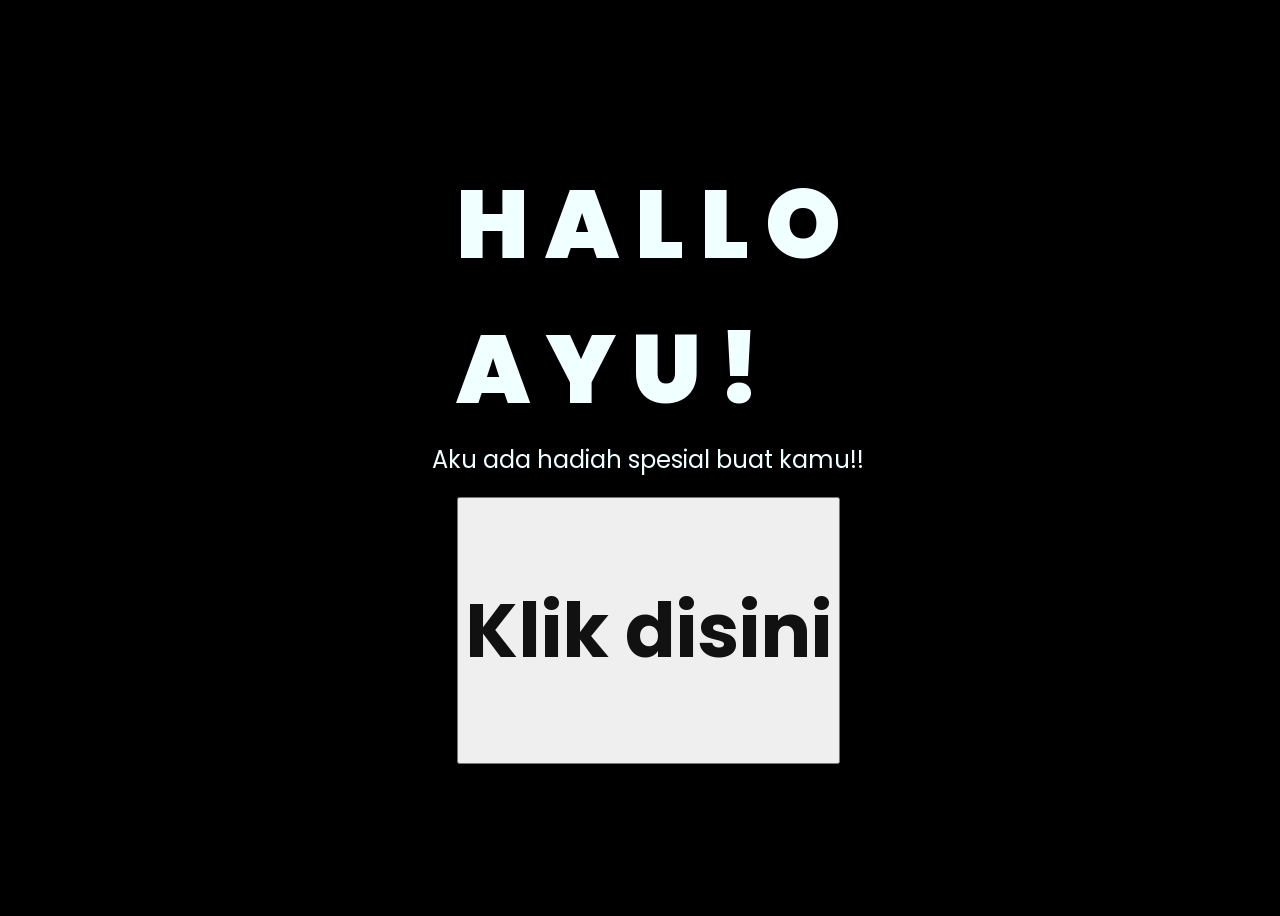
<file: index.html>
<!DOCTYPE html>
<html lang="en">
<head>
    <meta charset="UTF-8">
    <meta http-equiv="X-UA-Compatible" content="IE=edge">
    <meta name="viewport" content="width=device-width, initial-scale=1.0">
    <link rel="stylesheet" href="style.css">
    <link rel="icon" href="flowers.png" type="image/x-icon">
    <title>Flowers</title>
</head>
<body>
    <div class="greetings">
    <!-- silahkan menambah kata sesuai keinginan dengan <span>text...</span -->
        <span>H</span>
        <span>A</span>
        <span>L</span>
        <span>L</span>
        <span>O</span>
        <br>
        <span>A</span>
        <span>Y</span>
        <span>U</span>
        <span>!</span>
    </div>
    <div class="description">
        <span>Aku ada hadiah spesial buat kamu!!</span>
    </div>
    <div class="button">
        <button>
            <a href="flower.html" class="link__flower">
              <h3>Klik disini</h3>
              </a>
        </button>
        
    </div>
</body>
</html>
</file>
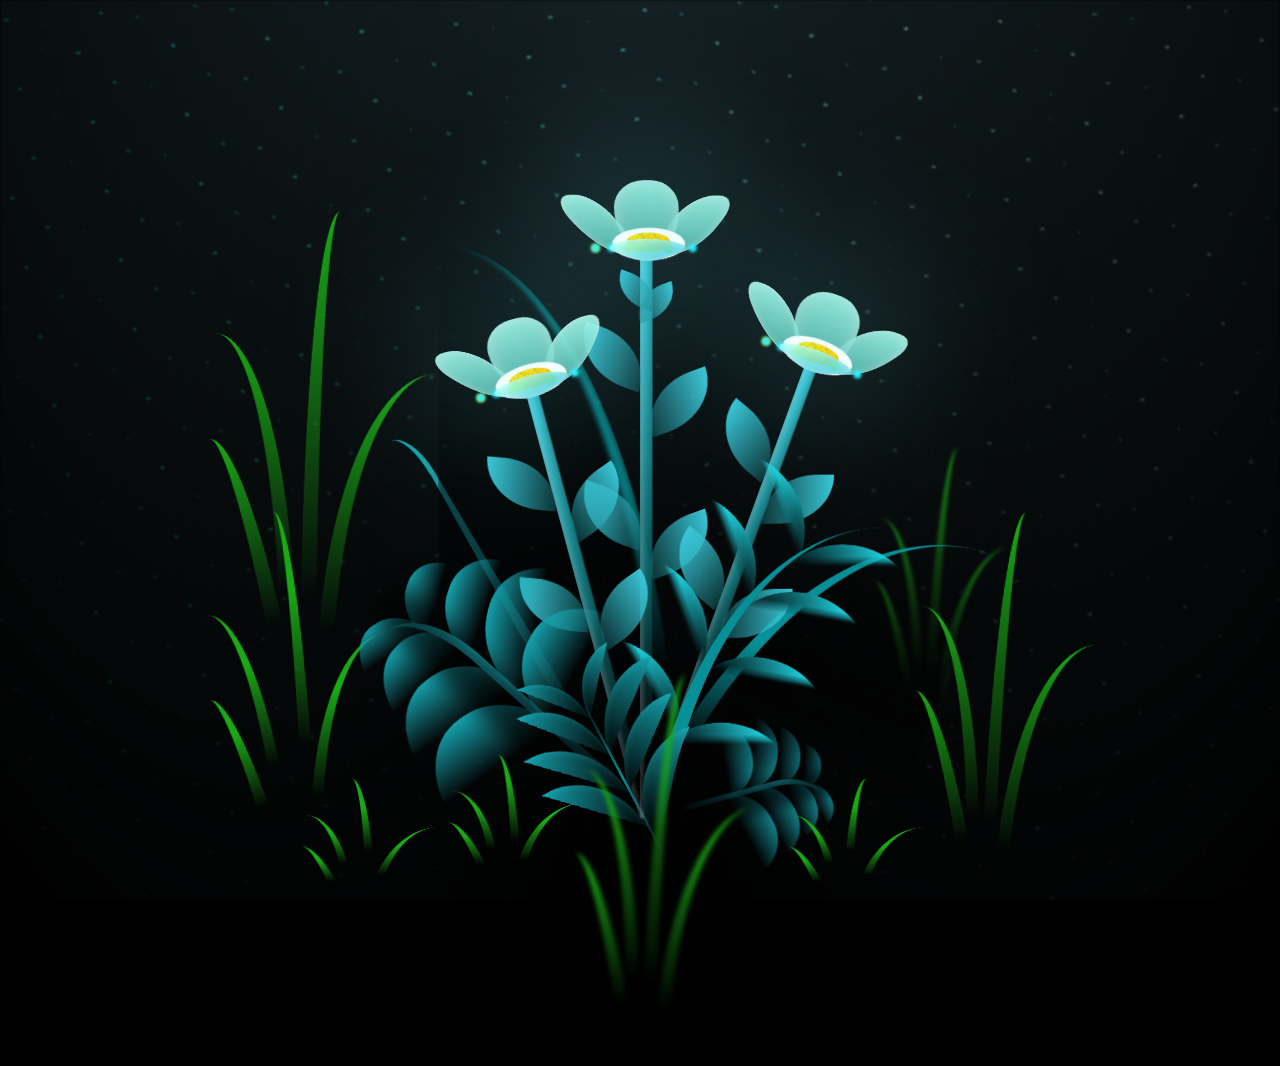
<file: flower.html>
<!DOCTYPE html>
<html lang="en">
<head>
    <meta charset="UTF-8">
    <meta http-equiv="X-UA-Compatible" content="IE=edge">
    <meta name="viewport" content="width=device-width, initial-scale=1.0">
    <link rel="stylesheet" href="main.css">
    <link rel="icon" href="flowers.png" type="image/x-icon">
    <title>flowers</title>
</head>
<body class="container">
  <!-- Pembuat code: https://codepen.io/mdusmanansari/pen/BamepLe -->
    <div class="night"></div>
    <div class="flowers">
      <div class="flower flower--1">
        <div class="flower__leafs flower__leafs--1">
          <div class="flower__leaf flower__leaf--1"></div>
          <div class="flower__leaf flower__leaf--2"></div>
          <div class="flower__leaf flower__leaf--3"></div>
          <div class="flower__leaf flower__leaf--4"></div>
          <div class="flower__white-circle"></div>
  
          <div class="flower__light flower__light--1"></div>
          <div class="flower__light flower__light--2"></div>
          <div class="flower__light flower__light--3"></div>
          <div class="flower__light flower__light--4"></div>
          <div class="flower__light flower__light--5"></div>
          <div class="flower__light flower__light--6"></div>
          <div class="flower__light flower__light--7"></div>
          <div class="flower__light flower__light--8"></div>
  
        </div>
        <div class="flower__line">
          <div class="flower__line__leaf flower__line__leaf--1"></div>
          <div class="flower__line__leaf flower__line__leaf--2"></div>
          <div class="flower__line__leaf flower__line__leaf--3"></div>
          <div class="flower__line__leaf flower__line__leaf--4"></div>
          <div class="flower__line__leaf flower__line__leaf--5"></div>
          <div class="flower__line__leaf flower__line__leaf--6"></div>
        </div>
      </div>
  
      <div class="flower flower--2">
        <div class="flower__leafs flower__leafs--2">
          <div class="flower__leaf flower__leaf--1"></div>
          <div class="flower__leaf flower__leaf--2"></div>
          <div class="flower__leaf flower__leaf--3"></div>
          <div class="flower__leaf flower__leaf--4"></div>
          <div class="flower__white-circle"></div>
  
          <div class="flower__light flower__light--1"></div>
          <div class="flower__light flower__light--2"></div>
          <div class="flower__light flower__light--3"></div>
          <div class="flower__light flower__light--4"></div>
          <div class="flower__light flower__light--5"></div>
          <div class="flower__light flower__light--6"></div>
          <div class="flower__light flower__light--7"></div>
          <div class="flower__light flower__light--8"></div>
  
        </div>
        <div class="flower__line">
          <div class="flower__line__leaf flower__line__leaf--1"></div>
          <div class="flower__line__leaf flower__line__leaf--2"></div>
          <div class="flower__line__leaf flower__line__leaf--3"></div>
          <div class="flower__line__leaf flower__line__leaf--4"></div>
        </div>
      </div>
  
      <div class="flower flower--3">
        <div class="flower__leafs flower__leafs--3">
          <div class="flower__leaf flower__leaf--1"></div>
          <div class="flower__leaf flower__leaf--2"></div>
          <div class="flower__leaf flower__leaf--3"></div>
          <div class="flower__leaf flower__leaf--4"></div>
          <div class="flower__white-circle"></div>
  
          <div class="flower__light flower__light--1"></div>
          <div class="flower__light flower__light--2"></div>
          <div class="flower__light flower__light--3"></div>
          <div class="flower__light flower__light--4"></div>
          <div class="flower__light flower__light--5"></div>
          <div class="flower__light flower__light--6"></div>
          <div class="flower__light flower__light--7"></div>
          <div class="flower__light flower__light--8"></div>
  
        </div>
        <div class="flower__line">
          <div class="flower__line__leaf flower__line__leaf--1"></div>
          <div class="flower__line__leaf flower__line__leaf--2"></div>
          <div class="flower__line__leaf flower__line__leaf--3"></div>
          <div class="flower__line__leaf flower__line__leaf--4"></div>
        </div>
      </div>
  
      <div class="grow-ans" style="--d:1.2s">
        <div class="flower__g-long">
          <div class="flower__g-long__top"></div>
          <div class="flower__g-long__bottom"></div>
        </div>
      </div>
  
      <div class="growing-grass">
        <div class="flower__grass flower__grass--1">
          <div class="flower__grass--top"></div>
          <div class="flower__grass--bottom"></div>
          <div class="flower__grass__leaf flower__grass__leaf--1"></div>
          <div class="flower__grass__leaf flower__grass__leaf--2"></div>
          <div class="flower__grass__leaf flower__grass__leaf--3"></div>
          <div class="flower__grass__leaf flower__grass__leaf--4"></div>
          <div class="flower__grass__leaf flower__grass__leaf--5"></div>
          <div class="flower__grass__leaf flower__grass__leaf--6"></div>
          <div class="flower__grass__leaf flower__grass__leaf--7"></div>
          <div class="flower__grass__leaf flower__grass__leaf--8"></div>
          <div class="flower__grass__overlay"></div>
        </div>
      </div>
  
      <div class="growing-grass">
        <div class="flower__grass flower__grass--2">
          <div class="flower__grass--top"></div>
          <div class="flower__grass--bottom"></div>
          <div class="flower__grass__leaf flower__grass__leaf--1"></div>
          <div class="flower__grass__leaf flower__grass__leaf--2"></div>
          <div class="flower__grass__leaf flower__grass__leaf--3"></div>
          <div class="flower__grass__leaf flower__grass__leaf--4"></div>
          <div class="flower__grass__leaf flower__grass__leaf--5"></div>
          <div class="flower__grass__leaf flower__grass__leaf--6"></div>
          <div class="flower__grass__leaf flower__grass__leaf--7"></div>
          <div class="flower__grass__leaf flower__grass__leaf--8"></div>
          <div class="flower__grass__overlay"></div>
        </div>
      </div>
  
      <div class="grow-ans" style="--d:2.4s">
        <div class="flower__g-right flower__g-right--1">
          <div class="leaf"></div>
        </div>
      </div>
  
      <div class="grow-ans" style="--d:2.8s">
        <div class="flower__g-right flower__g-right--2">
          <div class="leaf"></div>
        </div>
      </div>
  
      <div class="grow-ans" style="--d:2.8s">
        <div class="flower__g-front">
          <div class="flower__g-front__leaf-wrapper flower__g-front__leaf-wrapper--1">
            <div class="flower__g-front__leaf"></div>
          </div>
          <div class="flower__g-front__leaf-wrapper flower__g-front__leaf-wrapper--2">
            <div class="flower__g-front__leaf"></div>
          </div>
          <div class="flower__g-front__leaf-wrapper flower__g-front__leaf-wrapper--3">
            <div class="flower__g-front__leaf"></div>
          </div>
          <div class="flower__g-front__leaf-wrapper flower__g-front__leaf-wrapper--4">
            <div class="flower__g-front__leaf"></div>
          </div>
          <div class="flower__g-front__leaf-wrapper flower__g-front__leaf-wrapper--5">
            <div class="flower__g-front__leaf"></div>
          </div>
          <div class="flower__g-front__leaf-wrapper flower__g-front__leaf-wrapper--6">
            <div class="flower__g-front__leaf"></div>
          </div>
          <div class="flower__g-front__leaf-wrapper flower__g-front__leaf-wrapper--7">
            <div class="flower__g-front__leaf"></div>
          </div>
          <div class="flower__g-front__leaf-wrapper flower__g-front__leaf-wrapper--8">
            <div class="flower__g-front__leaf"></div>
          </div>
          <div class="flower__g-front__line"></div>
        </div>
      </div>
  
      <div class="grow-ans" style="--d:3.2s">
        <div class="flower__g-fr">
          <div class="leaf"></div>
          <div class="flower__g-fr__leaf flower__g-fr__leaf--1"></div>
          <div class="flower__g-fr__leaf flower__g-fr__leaf--2"></div>
          <div class="flower__g-fr__leaf flower__g-fr__leaf--3"></div>
          <div class="flower__g-fr__leaf flower__g-fr__leaf--4"></div>
          <div class="flower__g-fr__leaf flower__g-fr__leaf--5"></div>
          <div class="flower__g-fr__leaf flower__g-fr__leaf--6"></div>
          <div class="flower__g-fr__leaf flower__g-fr__leaf--7"></div>
          <div class="flower__g-fr__leaf flower__g-fr__leaf--8"></div>
        </div>
      </div>
  
      <div class="long-g long-g--0">
        <div class="grow-ans" style="--d:3s">
          <div class="leaf leaf--0"></div>
        </div>
        <div class="grow-ans" style="--d:2.2s">
          <div class="leaf leaf--1"></div>
        </div>
        <div class="grow-ans" style="--d:3.4s">
          <div class="leaf leaf--2"></div>
        </div>
        <div class="grow-ans" style="--d:3.6s">
          <div class="leaf leaf--3"></div>
        </div>
      </div>
  
      <div class="long-g long-g--1">
        <div class="grow-ans" style="--d:3.6s">
          <div class="leaf leaf--0"></div>
        </div>
        <div class="grow-ans" style="--d:3.8s">
          <div class="leaf leaf--1"></div>
        </div>
        <div class="grow-ans" style="--d:4s">
          <div class="leaf leaf--2"></div>
        </div>
        <div class="grow-ans" style="--d:4.2s">
          <div class="leaf leaf--3"></div>
        </div>
      </div>
  
      <div class="long-g long-g--2">
        <div class="grow-ans" style="--d:4s">
          <div class="leaf leaf--0"></div>
        </div>
        <div class="grow-ans" style="--d:4.2s">
          <div class="leaf leaf--1"></div>
        </div>
        <div class="grow-ans" style="--d:4.4s">
          <div class="leaf leaf--2"></div>
        </div>
        <div class="grow-ans" style="--d:4.6s">
          <div class="leaf leaf--3"></div>
        </div>
      </div>
  
      <div class="long-g long-g--3">
        <div class="grow-ans" style="--d:4s">
          <div class="leaf leaf--0"></div>
        </div>
        <div class="grow-ans" style="--d:4.2s">
          <div class="leaf leaf--1"></div>
        </div>
        <div class="grow-ans" style="--d:3s">
          <div class="leaf leaf--2"></div>
        </div>
        <div class="grow-ans" style="--d:3.6s">
          <div class="leaf leaf--3"></div>
        </div>
      </div>
  
      <div class="long-g long-g--4">
        <div class="grow-ans" style="--d:4s">
          <div class="leaf leaf--0"></div>
        </div>
        <div class="grow-ans" style="--d:4.2s">
          <div class="leaf leaf--1"></div>
        </div>
        <div class="grow-ans" style="--d:3s">
          <div class="leaf leaf--2"></div>
        </div>
        <div class="grow-ans" style="--d:3.6s">
          <div class="leaf leaf--3"></div>
        </div>
      </div>
  
      <div class="long-g long-g--5">
        <div class="grow-ans" style="--d:4s">
          <div class="leaf leaf--0"></div>
        </div>
        <div class="grow-ans" style="--d:4.2s">
          <div class="leaf leaf--1"></div>
        </div>
        <div class="grow-ans" style="--d:3s">
          <div class="leaf leaf--2"></div>
        </div>
        <div class="grow-ans" style="--d:3.6s">
          <div class="leaf leaf--3"></div>
        </div>
      </div>
  
      <div class="long-g long-g--6">
        <div class="grow-ans" style="--d:4.2s">
          <div class="leaf leaf--0"></div>
        </div>
        <div class="grow-ans" style="--d:4.4s">
          <div class="leaf leaf--1"></div>
        </div>
        <div class="grow-ans" style="--d:4.6s">
          <div class="leaf leaf--2"></div>
        </div>
        <div class="grow-ans" style="--d:4.8s">
          <div class="leaf leaf--3"></div>
        </div>
      </div>
  
      <div class="long-g long-g--7">
        <div class="grow-ans" style="--d:3s">
          <div class="leaf leaf--0"></div>
        </div>
        <div class="grow-ans" style="--d:3.2s">
          <div class="leaf leaf--1"></div>
        </div>
        <div class="grow-ans" style="--d:3.5s">
          <div class="leaf leaf--2"></div>
        </div>
        <div class="grow-ans" style="--d:3.6s">
          <div class="leaf leaf--3"></div>
        </div>
      </div>
    </div>
    <script src="main.js"></script>
  </body>
</html>
</file>
<file: style.css>
@import url('https://fonts.googleapis.com/css2?family=Poppins:ital,wght@0,500;1,900&display=swap');
*{
    font-family: 'Poppins',cursive;
}
body{
    color: azure;
    width: 100%;
    height: 100vh;
    display: flex;
    flex-direction: column;
    align-items: center;
    justify-content: center;
    background-color: black;
}
.greetings{
    font-size: 6rem;
    font-weight: 900;
}
.greetings > span{
    animation: glow 2.5s ease-in-out infinite;
}
@keyframes glow{
    0%, 100%{
        color: #fff;
        text-shadow: 0 0 12px #39c6d6, 0 0 50px #39c6d6, 0 0 100px #39c6d6;
    }
    10%, 90%{
        color: #111;
        text-shadow: none;
    }
}
.greetings > span:nth-child(2){
    animation-delay: .2s ;
}
.greetings > span:nth-child(3){
    animation-delay: .4s ;
}
.greetings > span:nth-child(4){
    animation-delay: .6s;
}
.greetings > span:nth-child(5){
    animation-delay: .8s;
}

.greetings > span:nth-child(6){
    animation-delay: .6s;
}

.greetings > span:nth-child(7){
    animation-delay: .8s;
}

.greetings > span:nth-child(8){
    animation-delay: 1s;
}
.greetings > span:nth-child(9){
    animation-delay: 1.2s;
}




.description{
    font-size: 1.5rem;
    margin-bottom: 20px;
}

.button{
  color: red;
}

.button a{
    text-decoration: none;
    font-size: 4rem;
    color: #111;
}




.button__icon{
  position: absolute;
}

@media screen and (max-width:574px){
    .greetings{
        display: block;
        font-size: 3rem;
        font-weight: 500;
        text-align: center;
    }
    .description{
        font-size: 1rem;
    }
    
    .button a{
        font-size: .5rem;
    }
}
</file>
<file: main.css>
*,
*::after,
*::before {
  padding: 0;
  margin: 0;
  box-sizing: border-box;
}

:root {
  --dark-color: #000;
}

body {
  display: flex;
  align-items: flex-end;
  justify-content: center;
  min-height: 100vh;
  background-color: var(--dark-color);
  overflow: hidden;
  perspective: 1000px;
}

.night {
  position: fixed;
  left: 50%;
  top: 0;
  transform: translateX(-50%);
  width: 100%;
  height: 100%;
  filter: blur(0.1vmin);
  background-image: radial-gradient(ellipse at top, transparent 0%, var(--dark-color)), radial-gradient(ellipse at bottom, var(--dark-color), rgba(145, 233, 255, 0.2)), repeating-linear-gradient(220deg, rgb(0, 0, 0) 0px, rgb(0, 0, 0) 19px, transparent 19px, transparent 22px), repeating-linear-gradient(189deg, rgb(0, 0, 0) 0px, rgb(0, 0, 0) 19px, transparent 19px, transparent 22px), repeating-linear-gradient(148deg, rgb(0, 0, 0) 0px, rgb(0, 0, 0) 19px, transparent 19px, transparent 22px), linear-gradient(90deg, rgb(0, 255, 250), rgb(240, 240, 240));
}

.flowers {
  position: relative;
  transform: scale(0.9);
}

.flower {
  position: absolute;
  bottom: 10vmin;
  transform-origin: bottom center;
  z-index: 10;
  --fl-speed: 0.8s;
}
.flower--1 {
  -webkit-animation: moving-flower-1 4s linear infinite;
          animation: moving-flower-1 4s linear infinite;
}
.flower--1 .flower__line {
  height: 70vmin;
  -webkit-animation-delay: 0.3s;
          animation-delay: 0.3s;
}
.flower--1 .flower__line__leaf--1 {
  -webkit-animation: blooming-leaf-right var(--fl-speed) 1.6s backwards;
          animation: blooming-leaf-right var(--fl-speed) 1.6s backwards;
}
.flower--1 .flower__line__leaf--2 {
  -webkit-animation: blooming-leaf-right var(--fl-speed) 1.4s backwards;
          animation: blooming-leaf-right var(--fl-speed) 1.4s backwards;
}
.flower--1 .flower__line__leaf--3 {
  -webkit-animation: blooming-leaf-left var(--fl-speed) 1.2s backwards;
          animation: blooming-leaf-left var(--fl-speed) 1.2s backwards;
}
.flower--1 .flower__line__leaf--4 {
  -webkit-animation: blooming-leaf-left var(--fl-speed) 1s backwards;
          animation: blooming-leaf-left var(--fl-speed) 1s backwards;
}
.flower--1 .flower__line__leaf--5 {
  -webkit-animation: blooming-leaf-right var(--fl-speed) 1.8s backwards;
          animation: blooming-leaf-right var(--fl-speed) 1.8s backwards;
}
.flower--1 .flower__line__leaf--6 {
  -webkit-animation: blooming-leaf-left var(--fl-speed) 2s backwards;
          animation: blooming-leaf-left var(--fl-speed) 2s backwards;
}
.flower--2 {
  left: 50%;
  transform: rotate(20deg);
  -webkit-animation: moving-flower-2 4s linear infinite;
          animation: moving-flower-2 4s linear infinite;
}
.flower--2 .flower__line {
  height: 60vmin;
  -webkit-animation-delay: 0.6s;
          animation-delay: 0.6s;
}
.flower--2 .flower__line__leaf--1 {
  -webkit-animation: blooming-leaf-right var(--fl-speed) 1.9s backwards;
          animation: blooming-leaf-right var(--fl-speed) 1.9s backwards;
}
.flower--2 .flower__line__leaf--2 {
  -webkit-animation: blooming-leaf-right var(--fl-speed) 1.7s backwards;
          animation: blooming-leaf-right var(--fl-speed) 1.7s backwards;
}
.flower--2 .flower__line__leaf--3 {
  -webkit-animation: blooming-leaf-left var(--fl-speed) 1.5s backwards;
          animation: blooming-leaf-left var(--fl-speed) 1.5s backwards;
}
.flower--2 .flower__line__leaf--4 {
  -webkit-animation: blooming-leaf-left var(--fl-speed) 1.3s backwards;
          animation: blooming-leaf-left var(--fl-speed) 1.3s backwards;
}
.flower--3 {
  left: 50%;
  transform: rotate(-15deg);
  -webkit-animation: moving-flower-3 4s linear infinite;
          animation: moving-flower-3 4s linear infinite;
}
.flower--3 .flower__line {
  -webkit-animation-delay: 0.9s;
          animation-delay: 0.9s;
}
.flower--3 .flower__line__leaf--1 {
  -webkit-animation: blooming-leaf-right var(--fl-speed) 2.5s backwards;
          animation: blooming-leaf-right var(--fl-speed) 2.5s backwards;
}
.flower--3 .flower__line__leaf--2 {
  -webkit-animation: blooming-leaf-right var(--fl-speed) 2.3s backwards;
          animation: blooming-leaf-right var(--fl-speed) 2.3s backwards;
}
.flower--3 .flower__line__leaf--3 {
  -webkit-animation: blooming-leaf-left var(--fl-speed) 2.1s backwards;
          animation: blooming-leaf-left var(--fl-speed) 2.1s backwards;
}
.flower--3 .flower__line__leaf--4 {
  -webkit-animation: blooming-leaf-left var(--fl-speed) 1.9s backwards;
          animation: blooming-leaf-left var(--fl-speed) 1.9s backwards;
}
.flower__leafs {
  position: relative;
  -webkit-animation: blooming-flower 2s backwards;
          animation: blooming-flower 2s backwards;
}
.flower__leafs--1 {
  -webkit-animation-delay: 1.1s;
          animation-delay: 1.1s;
}
.flower__leafs--2 {
  -webkit-animation-delay: 1.4s;
          animation-delay: 1.4s;
}
.flower__leafs--3 {
  -webkit-animation-delay: 1.7s;
          animation-delay: 1.7s;
}
.flower__leafs::after {
  content: "";
  position: absolute;
  left: 0;
  top: 0;
  transform: translate(-50%, -100%);
  width: 8vmin;
  height: 8vmin;
  background-color: #6bf0ff;
  filter: blur(10vmin);
}
.flower__leaf {
  position: absolute;
  bottom: 0;
  left: 50%;
  width: 8vmin;
  height: 11vmin;
  border-radius: 51% 49% 47% 53%/44% 45% 55% 69%;
  background-color: #a7ffee;
  background-image: linear-gradient(to top, #54b8aa, #a7ffee);
  transform-origin: bottom center;
  opacity: 0.9;
  box-shadow: inset 0 0 2vmin rgba(255, 255, 255, 0.5);
}
.flower__leaf--1 {
  transform: translate(-10%, 1%) rotateY(40deg) rotateX(-50deg);
}
.flower__leaf--2 {
  transform: translate(-50%, -4%) rotateX(40deg);
}
.flower__leaf--3 {
  transform: translate(-90%, 0%) rotateY(45deg) rotateX(50deg);
}
.flower__leaf--4 {
  width: 8vmin;
  height: 8vmin;
  transform-origin: bottom left;
  border-radius: 4vmin 10vmin 4vmin 4vmin;
  transform: translate(0%, 18%) rotateX(70deg) rotate(-43deg);
  background-image: linear-gradient(to top, #39c6d6, #a7ffee);
  z-index: 1;
  opacity: 0.8;
}
.flower__white-circle {
  position: absolute;
  left: -3.5vmin;
  top: -3vmin;
  width: 9vmin;
  height: 4vmin;
  border-radius: 50%;
  background-color: #fff;
}
.flower__white-circle::after {
  content: "";
  position: absolute;
  left: 50%;
  top: 45%;
  transform: translate(-50%, -50%);
  width: 60%;
  height: 60%;
  border-radius: inherit;
  background-image: repeating-linear-gradient(135deg, rgba(0, 0, 0, 0.03) 0px, rgba(0, 0, 0, 0.03) 1px, transparent 1px, transparent 12px), repeating-linear-gradient(45deg, rgba(0, 0, 0, 0.03) 0px, rgba(0, 0, 0, 0.03) 1px, transparent 1px, transparent 12px), repeating-linear-gradient(67.5deg, rgba(0, 0, 0, 0.03) 0px, rgba(0, 0, 0, 0.03) 1px, transparent 1px, transparent 12px), repeating-linear-gradient(135deg, rgba(0, 0, 0, 0.03) 0px, rgba(0, 0, 0, 0.03) 1px, transparent 1px, transparent 12px), repeating-linear-gradient(45deg, rgba(0, 0, 0, 0.03) 0px, rgba(0, 0, 0, 0.03) 1px, transparent 1px, transparent 12px), repeating-linear-gradient(112.5deg, rgba(0, 0, 0, 0.03) 0px, rgba(0, 0, 0, 0.03) 1px, transparent 1px, transparent 12px), repeating-linear-gradient(112.5deg, rgba(0, 0, 0, 0.03) 0px, rgba(0, 0, 0, 0.03) 1px, transparent 1px, transparent 12px), repeating-linear-gradient(45deg, rgba(0, 0, 0, 0.03) 0px, rgba(0, 0, 0, 0.03) 1px, transparent 1px, transparent 12px), repeating-linear-gradient(22.5deg, rgba(0, 0, 0, 0.03) 0px, rgba(0, 0, 0, 0.03) 1px, transparent 1px, transparent 12px), repeating-linear-gradient(45deg, rgba(0, 0, 0, 0.03) 0px, rgba(0, 0, 0, 0.03) 1px, transparent 1px, transparent 12px), repeating-linear-gradient(22.5deg, rgba(0, 0, 0, 0.03) 0px, rgba(0, 0, 0, 0.03) 1px, transparent 1px, transparent 12px), repeating-linear-gradient(135deg, rgba(0, 0, 0, 0.03) 0px, rgba(0, 0, 0, 0.03) 1px, transparent 1px, transparent 12px), repeating-linear-gradient(157.5deg, rgba(0, 0, 0, 0.03) 0px, rgba(0, 0, 0, 0.03) 1px, transparent 1px, transparent 12px), repeating-linear-gradient(67.5deg, rgba(0, 0, 0, 0.03) 0px, rgba(0, 0, 0, 0.03) 1px, transparent 1px, transparent 12px), repeating-linear-gradient(67.5deg, rgba(0, 0, 0, 0.03) 0px, rgba(0, 0, 0, 0.03) 1px, transparent 1px, transparent 12px), linear-gradient(90deg, rgb(255, 235, 18), rgb(255, 206, 0));
}
.flower__line {
  height: 55vmin;
  width: 1.5vmin;
  background-image: linear-gradient(to left, rgba(0, 0, 0, 0.2), transparent, rgba(255, 255, 255, 0.2)), linear-gradient(to top, transparent 10%, #14757a, #39c6d6);
  box-shadow: inset 0 0 2px rgba(0, 0, 0, 0.5);
  -webkit-animation: grow-flower-tree 4s backwards;
          animation: grow-flower-tree 4s backwards;
}
.flower__line__leaf {
  --w: 7vmin;
  --h: calc(var(--w) + 2vmin);
  position: absolute;
  top: 20%;
  left: 90%;
  width: var(--w);
  height: var(--h);
  border-top-right-radius: var(--h);
  border-bottom-left-radius: var(--h);
  background-image: linear-gradient(to top, rgba(20, 117, 122, 0.4), #39c6d6);
}
.flower__line__leaf--1 {
  transform: rotate(70deg) rotateY(30deg);
}
.flower__line__leaf--2 {
  top: 45%;
  transform: rotate(70deg) rotateY(30deg);
}
.flower__line__leaf--3, .flower__line__leaf--4, .flower__line__leaf--6 {
  border-top-right-radius: 0;
  border-bottom-left-radius: 0;
  border-top-left-radius: var(--h);
  border-bottom-right-radius: var(--h);
  left: -460%;
  top: 12%;
  transform: rotate(-70deg) rotateY(30deg);
}
.flower__line__leaf--4 {
  top: 40%;
}
.flower__line__leaf--5 {
  top: 0;
  transform-origin: left;
  transform: rotate(70deg) rotateY(30deg) scale(0.6);
}
.flower__line__leaf--6 {
  top: -2%;
  left: -450%;
  transform-origin: right;
  transform: rotate(-70deg) rotateY(30deg) scale(0.6);
}
.flower__light {
  position: absolute;
  bottom: 0vmin;
  width: 1vmin;
  height: 1vmin;
  background-color: rgb(255, 251, 0);
  border-radius: 50%;
  filter: blur(0.2vmin);
  -webkit-animation: light-ans 4s linear infinite backwards;
          animation: light-ans 4s linear infinite backwards;
}
.flower__light:nth-child(odd) {
  background-color: #23f0ff;
}
.flower__light--1 {
  left: -2vmin;
  -webkit-animation-delay: 1s;
          animation-delay: 1s;
}
.flower__light--2 {
  left: 3vmin;
  -webkit-animation-delay: 0.5s;
          animation-delay: 0.5s;
}
.flower__light--3 {
  left: -6vmin;
  -webkit-animation-delay: 0.3s;
          animation-delay: 0.3s;
}
.flower__light--4 {
  left: 6vmin;
  -webkit-animation-delay: 0.9s;
          animation-delay: 0.9s;
}
.flower__light--5 {
  left: -1vmin;
  -webkit-animation-delay: 1.5s;
          animation-delay: 1.5s;
}
.flower__light--6 {
  left: -4vmin;
  -webkit-animation-delay: 3s;
          animation-delay: 3s;
}
.flower__light--7 {
  left: 3vmin;
  -webkit-animation-delay: 2s;
          animation-delay: 2s;
}
.flower__light--8 {
  left: -6vmin;
  -webkit-animation-delay: 3.5s;
          animation-delay: 3.5s;
}
.flower__grass {
  --c: #159faa;
  --line-w: 1.5vmin;
  position: absolute;
  bottom: 12vmin;
  left: -7vmin;
  display: flex;
  flex-direction: column;
  align-items: flex-end;
  z-index: 20;
  transform-origin: bottom center;
  transform: rotate(-48deg) rotateY(40deg);
}
.flower__grass--1 {
  -webkit-animation: moving-grass 2s linear infinite;
          animation: moving-grass 2s linear infinite;
}
.flower__grass--2 {
  left: 2vmin;
  bottom: 10vmin;
  transform: scale(0.5) rotate(75deg) rotateX(10deg) rotateY(-200deg);
  opacity: 0.8;
  z-index: 0;
  -webkit-animation: moving-grass--2 1.5s linear infinite;
          animation: moving-grass--2 1.5s linear infinite;
}
.flower__grass--top {
  width: 7vmin;
  height: 10vmin;
  border-top-right-radius: 100%;
  border-right: var(--line-w) solid var(--c);
  transform-origin: bottom center;
  transform: rotate(-2deg);
}
.flower__grass--bottom {
  margin-top: -2px;
  width: var(--line-w);
  height: 25vmin;
  background-image: linear-gradient(to top, transparent, var(--c));
}
.flower__grass__leaf {
  --size: 10vmin;
  position: absolute;
  width: calc(var(--size) * 2.1);
  height: var(--size);
  border-top-left-radius: var(--size);
  border-top-right-radius: var(--size);
  background-image: linear-gradient(to top, transparent, transparent 30%, var(--c));
  z-index: 100;
}
.flower__grass__leaf--1 {
  top: -6%;
  left: 30%;
  --size: 6vmin;
  transform: rotate(-20deg);
  -webkit-animation: growing-grass-ans--1 2s 2.6s backwards;
          animation: growing-grass-ans--1 2s 2.6s backwards;
}
@-webkit-keyframes growing-grass-ans--1 {
  0% {
    transform-origin: bottom left;
    transform: rotate(-20deg) scale(0);
  }
}
@keyframes growing-grass-ans--1 {
  0% {
    transform-origin: bottom left;
    transform: rotate(-20deg) scale(0);
  }
}
.flower__grass__leaf--2 {
  top: -5%;
  left: -110%;
  --size: 6vmin;
  transform: rotate(10deg);
  -webkit-animation: growing-grass-ans--2 2s 2.4s linear backwards;
          animation: growing-grass-ans--2 2s 2.4s linear backwards;
}
@-webkit-keyframes growing-grass-ans--2 {
  0% {
    transform-origin: bottom right;
    transform: rotate(10deg) scale(0);
  }
}
@keyframes growing-grass-ans--2 {
  0% {
    transform-origin: bottom right;
    transform: rotate(10deg) scale(0);
  }
}
.flower__grass__leaf--3 {
  top: 5%;
  left: 60%;
  --size: 8vmin;
  transform: rotate(-18deg) rotateX(-20deg);
  -webkit-animation: growing-grass-ans--3 2s 2.2s linear backwards;
          animation: growing-grass-ans--3 2s 2.2s linear backwards;
}
@-webkit-keyframes growing-grass-ans--3 {
  0% {
    transform-origin: bottom left;
    transform: rotate(-18deg) rotateX(-20deg) scale(0);
  }
}
@keyframes growing-grass-ans--3 {
  0% {
    transform-origin: bottom left;
    transform: rotate(-18deg) rotateX(-20deg) scale(0);
  }
}
.flower__grass__leaf--4 {
  top: 6%;
  left: -135%;
  --size: 8vmin;
  transform: rotate(2deg);
  -webkit-animation: growing-grass-ans--4 2s 2s linear backwards;
          animation: growing-grass-ans--4 2s 2s linear backwards;
}
@-webkit-keyframes growing-grass-ans--4 {
  0% {
    transform-origin: bottom right;
    transform: rotate(2deg) scale(0);
  }
}
@keyframes growing-grass-ans--4 {
  0% {
    transform-origin: bottom right;
    transform: rotate(2deg) scale(0);
  }
}
.flower__grass__leaf--5 {
  top: 20%;
  left: 60%;
  --size: 10vmin;
  transform: rotate(-24deg) rotateX(-20deg);
  -webkit-animation: growing-grass-ans--5 2s 1.8s linear backwards;
          animation: growing-grass-ans--5 2s 1.8s linear backwards;
}
@-webkit-keyframes growing-grass-ans--5 {
  0% {
    transform-origin: bottom left;
    transform: rotate(-24deg) rotateX(-20deg) scale(0);
  }
}
@keyframes growing-grass-ans--5 {
  0% {
    transform-origin: bottom left;
    transform: rotate(-24deg) rotateX(-20deg) scale(0);
  }
}
.flower__grass__leaf--6 {
  top: 22%;
  left: -180%;
  --size: 10vmin;
  transform: rotate(10deg);
  -webkit-animation: growing-grass-ans--6 2s 1.6s linear backwards;
          animation: growing-grass-ans--6 2s 1.6s linear backwards;
}
@-webkit-keyframes growing-grass-ans--6 {
  0% {
    transform-origin: bottom right;
    transform: rotate(10deg) scale(0);
  }
}
@keyframes growing-grass-ans--6 {
  0% {
    transform-origin: bottom right;
    transform: rotate(10deg) scale(0);
  }
}
.flower__grass__leaf--7 {
  top: 39%;
  left: 70%;
  --size: 10vmin;
  transform: rotate(-10deg);
  -webkit-animation: growing-grass-ans--7 2s 1.4s linear backwards;
          animation: growing-grass-ans--7 2s 1.4s linear backwards;
}
@-webkit-keyframes growing-grass-ans--7 {
  0% {
    transform-origin: bottom left;
    transform: rotate(-10deg) scale(0);
  }
}
@keyframes growing-grass-ans--7 {
  0% {
    transform-origin: bottom left;
    transform: rotate(-10deg) scale(0);
  }
}
.flower__grass__leaf--8 {
  top: 40%;
  left: -215%;
  --size: 11vmin;
  transform: rotate(10deg);
  -webkit-animation: growing-grass-ans--8 2s 1.2s linear backwards;
          animation: growing-grass-ans--8 2s 1.2s linear backwards;
}
@-webkit-keyframes growing-grass-ans--8 {
  0% {
    transform-origin: bottom right;
    transform: rotate(10deg) scale(0);
  }
}
@keyframes growing-grass-ans--8 {
  0% {
    transform-origin: bottom right;
    transform: rotate(10deg) scale(0);
  }
}
.flower__grass__overlay {
  position: absolute;
  top: -10%;
  right: 0%;
  width: 100%;
  height: 100%;
  background-color: rgba(0, 0, 0, 0.6);
  filter: blur(1.5vmin);
  z-index: 100;
}
.flower__g-long {
  --w: 2vmin;
  --h: 6vmin;
  --c: #159faa;
  position: absolute;
  bottom: 10vmin;
  left: -3vmin;
  transform-origin: bottom center;
  transform: rotate(-30deg) rotateY(-20deg);
  display: flex;
  flex-direction: column;
  align-items: flex-end;
  -webkit-animation: flower-g-long-ans 3s linear infinite;
          animation: flower-g-long-ans 3s linear infinite;
}
@-webkit-keyframes flower-g-long-ans {
  0%, 100% {
    transform: rotate(-30deg) rotateY(-20deg);
  }
  50% {
    transform: rotate(-32deg) rotateY(-20deg);
  }
}
@keyframes flower-g-long-ans {
  0%, 100% {
    transform: rotate(-30deg) rotateY(-20deg);
  }
  50% {
    transform: rotate(-32deg) rotateY(-20deg);
  }
}
.flower__g-long__top {
  top: calc(var(--h) * -1);
  width: calc(var(--w) + 1vmin);
  height: var(--h);
  border-top-right-radius: 100%;
  border-right: 0.7vmin solid var(--c);
  transform: translate(-0.7vmin, 1vmin);
}
.flower__g-long__bottom {
  width: var(--w);
  height: 50vmin;
  transform-origin: bottom center;
  background-image: linear-gradient(to top, transparent 30%, var(--c));
  box-shadow: inset 0 0 2px rgba(0, 0, 0, 0.5);
  -webkit-clip-path: polygon(35% 0, 65% 1%, 100% 100%, 0% 100%);
          clip-path: polygon(35% 0, 65% 1%, 100% 100%, 0% 100%);
}
.flower__g-right {
  position: absolute;
  bottom: 6vmin;
  left: -2vmin;
  transform-origin: bottom left;
  transform: rotate(20deg);
}
.flower__g-right .leaf {
  width: 30vmin;
  height: 50vmin;
  border-top-left-radius: 100%;
  border-left: 2vmin solid #079097;
  background-image: linear-gradient(to bottom, transparent, var(--dark-color) 60%);
  -webkit-mask-image: linear-gradient(to top, transparent 30%, #079097 60%);
}
.flower__g-right--1 {
  -webkit-animation: flower-g-right-ans 2.5s linear infinite;
          animation: flower-g-right-ans 2.5s linear infinite;
}
.flower__g-right--2 {
  left: 5vmin;
  transform: rotateY(-180deg);
  -webkit-animation: flower-g-right-ans--2 3s linear infinite;
          animation: flower-g-right-ans--2 3s linear infinite;
}
.flower__g-right--2 .leaf {
  height: 75vmin;
  filter: blur(0.3vmin);
  opacity: 0.8;
}
@-webkit-keyframes flower-g-right-ans {
  0%, 100% {
    transform: rotate(20deg);
  }
  50% {
    transform: rotate(24deg) rotateX(-20deg);
  }
}
@keyframes flower-g-right-ans {
  0%, 100% {
    transform: rotate(20deg);
  }
  50% {
    transform: rotate(24deg) rotateX(-20deg);
  }
}
@-webkit-keyframes flower-g-right-ans--2 {
  0%, 100% {
    transform: rotateY(-180deg) rotate(0deg) rotateX(-20deg);
  }
  50% {
    transform: rotateY(-180deg) rotate(6deg) rotateX(-20deg);
  }
}
@keyframes flower-g-right-ans--2 {
  0%, 100% {
    transform: rotateY(-180deg) rotate(0deg) rotateX(-20deg);
  }
  50% {
    transform: rotateY(-180deg) rotate(6deg) rotateX(-20deg);
  }
}
.flower__g-front {
  position: absolute;
  bottom: 6vmin;
  left: 2.5vmin;
  z-index: 100;
  transform-origin: bottom center;
  transform: rotate(-28deg) rotateY(30deg) scale(1.04);
  -webkit-animation: flower__g-front-ans 2s linear infinite;
          animation: flower__g-front-ans 2s linear infinite;
}
@-webkit-keyframes flower__g-front-ans {
  0%, 100% {
    transform: rotate(-28deg) rotateY(30deg) scale(1.04);
  }
  50% {
    transform: rotate(-35deg) rotateY(40deg) scale(1.04);
  }
}
@keyframes flower__g-front-ans {
  0%, 100% {
    transform: rotate(-28deg) rotateY(30deg) scale(1.04);
  }
  50% {
    transform: rotate(-35deg) rotateY(40deg) scale(1.04);
  }
}
.flower__g-front__line {
  width: 0.3vmin;
  height: 20vmin;
  background-image: linear-gradient(to top, transparent, #079097, transparent 100%);
  position: relative;
}
.flower__g-front__leaf-wrapper {
  position: absolute;
  top: 0;
  left: 0;
  transform-origin: bottom left;
  transform: rotate(10deg);
}
.flower__g-front__leaf-wrapper:nth-child(even) {
  left: 0vmin;
  transform: rotateY(-180deg) rotate(5deg);
  -webkit-animation: flower__g-front__leaf-left-ans 1s ease-in backwards;
          animation: flower__g-front__leaf-left-ans 1s ease-in backwards;
}
.flower__g-front__leaf-wrapper:nth-child(odd) {
  -webkit-animation: flower__g-front__leaf-ans 1s ease-in backwards;
          animation: flower__g-front__leaf-ans 1s ease-in backwards;
}
.flower__g-front__leaf-wrapper--1 {
  top: -8vmin;
  transform: scale(0.7);
  -webkit-animation: flower__g-front__leaf-ans 1s 5.5s ease-in backwards !important;
          animation: flower__g-front__leaf-ans 1s 5.5s ease-in backwards !important;
}
.flower__g-front__leaf-wrapper--2 {
  top: -8vmin;
  transform: rotateY(-180deg) scale(0.7) !important;
  -webkit-animation: flower__g-front__leaf-left-ans-2 1s 4.6s ease-in backwards !important;
          animation: flower__g-front__leaf-left-ans-2 1s 4.6s ease-in backwards !important;
}
.flower__g-front__leaf-wrapper--3 {
  top: -3vmin;
  -webkit-animation: flower__g-front__leaf-ans 1s 4.6s ease-in backwards;
          animation: flower__g-front__leaf-ans 1s 4.6s ease-in backwards;
}
.flower__g-front__leaf-wrapper--4 {
  top: -3vmin;
  transform: rotateY(-180deg) scale(0.9) !important;
  -webkit-animation: flower__g-front__leaf-left-ans-2 1s 4.6s ease-in backwards !important;
          animation: flower__g-front__leaf-left-ans-2 1s 4.6s ease-in backwards !important;
}
@-webkit-keyframes flower__g-front__leaf-left-ans-2 {
  0% {
    transform: rotateY(-180deg) scale(0);
  }
}
@keyframes flower__g-front__leaf-left-ans-2 {
  0% {
    transform: rotateY(-180deg) scale(0);
  }
}
.flower__g-front__leaf-wrapper--5, .flower__g-front__leaf-wrapper--6 {
  top: 2vmin;
}
.flower__g-front__leaf-wrapper--7, .flower__g-front__leaf-wrapper--8 {
  top: 6.5vmin;
}
.flower__g-front__leaf-wrapper--2 {
  -webkit-animation-delay: 5.2s !important;
          animation-delay: 5.2s !important;
}
.flower__g-front__leaf-wrapper--3 {
  -webkit-animation-delay: 4.9s !important;
          animation-delay: 4.9s !important;
}
.flower__g-front__leaf-wrapper--5 {
  -webkit-animation-delay: 4.3s !important;
          animation-delay: 4.3s !important;
}
.flower__g-front__leaf-wrapper--6 {
  -webkit-animation-delay: 4.1s !important;
          animation-delay: 4.1s !important;
}
.flower__g-front__leaf-wrapper--7 {
  -webkit-animation-delay: 3.8s !important;
          animation-delay: 3.8s !important;
}
.flower__g-front__leaf-wrapper--8 {
  -webkit-animation-delay: 3.5s !important;
          animation-delay: 3.5s !important;
}
@-webkit-keyframes flower__g-front__leaf-ans {
  0% {
    transform: rotate(10deg) scale(0);
  }
}
@keyframes flower__g-front__leaf-ans {
  0% {
    transform: rotate(10deg) scale(0);
  }
}
@-webkit-keyframes flower__g-front__leaf-left-ans {
  0% {
    transform: rotateY(-180deg) rotate(5deg) scale(0);
  }
}
@keyframes flower__g-front__leaf-left-ans {
  0% {
    transform: rotateY(-180deg) rotate(5deg) scale(0);
  }
}
.flower__g-front__leaf {
  width: 10vmin;
  height: 10vmin;
  border-radius: 100% 0% 0% 100%/100% 100% 0% 0%;
  box-shadow: inset 0 2px 1vmin hsla(184deg, 97%, 58%, 0.2);
  background-image: linear-gradient(to bottom left, transparent, var(--dark-color)), linear-gradient(to bottom right, #159faa 50%, transparent 50%, transparent);
  -webkit-mask-image: linear-gradient(to bottom right, #159faa 50%, transparent 50%, transparent);
  mask-image: linear-gradient(to bottom right, #159faa 50%, transparent 50%, transparent);
}
.flower__g-fr {
  position: absolute;
  bottom: -4vmin;
  left: vmin;
  transform-origin: bottom left;
  z-index: 10;
  -webkit-animation: flower__g-fr-ans 2s linear infinite;
          animation: flower__g-fr-ans 2s linear infinite;
}
@-webkit-keyframes flower__g-fr-ans {
  0%, 100% {
    transform: rotate(2deg);
  }
  50% {
    transform: rotate(4deg);
  }
}
@keyframes flower__g-fr-ans {
  0%, 100% {
    transform: rotate(2deg);
  }
  50% {
    transform: rotate(4deg);
  }
}
.flower__g-fr .leaf {
  width: 30vmin;
  height: 50vmin;
  border-top-left-radius: 100%;
  border-left: 2vmin solid #079097;
  -webkit-mask-image: linear-gradient(to top, transparent 25%, #079097 50%);
  position: relative;
  z-index: 1;
}
.flower__g-fr__leaf {
  position: absolute;
  top: 0;
  left: 0;
  width: 10vmin;
  height: 10vmin;
  border-radius: 100% 0% 0% 100%/100% 100% 0% 0%;
  box-shadow: inset 0 2px 1vmin hsla(184deg, 97%, 58%, 0.2);
  background-image: linear-gradient(to bottom left, transparent, var(--dark-color) 98%), linear-gradient(to bottom right, #23f0ff 45%, transparent 50%, transparent);
  -webkit-mask-image: linear-gradient(135deg, #159faa 40%, transparent 50%, transparent);
}
.flower__g-fr__leaf--1 {
  left: 20vmin;
  transform: rotate(45deg);
  -webkit-animation: flower__g-fr-leaft-ans-1 0.5s 5.2s linear backwards;
          animation: flower__g-fr-leaft-ans-1 0.5s 5.2s linear backwards;
}
@-webkit-keyframes flower__g-fr-leaft-ans-1 {
  0% {
    transform-origin: left;
    transform: rotate(45deg) scale(0);
  }
}
@keyframes flower__g-fr-leaft-ans-1 {
  0% {
    transform-origin: left;
    transform: rotate(45deg) scale(0);
  }
}
.flower__g-fr__leaf--2 {
  left: 12vmin;
  top: -7vmin;
  transform: rotate(25deg) rotateY(-180deg);
  -webkit-animation: flower__g-fr-leaft-ans-6 0.5s 5s linear backwards;
          animation: flower__g-fr-leaft-ans-6 0.5s 5s linear backwards;
}
.flower__g-fr__leaf--3 {
  left: 15vmin;
  top: 6vmin;
  transform: rotate(55deg);
  -webkit-animation: flower__g-fr-leaft-ans-5 0.5s 4.8s linear backwards;
          animation: flower__g-fr-leaft-ans-5 0.5s 4.8s linear backwards;
}
.flower__g-fr__leaf--4 {
  left: 6vmin;
  top: -2vmin;
  transform: rotate(25deg) rotateY(-180deg);
  -webkit-animation: flower__g-fr-leaft-ans-6 0.5s 4.6s linear backwards;
          animation: flower__g-fr-leaft-ans-6 0.5s 4.6s linear backwards;
}
.flower__g-fr__leaf--5 {
  left: 10vmin;
  top: 14vmin;
  transform: rotate(55deg);
  -webkit-animation: flower__g-fr-leaft-ans-5 0.5s 4.4s linear backwards;
          animation: flower__g-fr-leaft-ans-5 0.5s 4.4s linear backwards;
}
@-webkit-keyframes flower__g-fr-leaft-ans-5 {
  0% {
    transform-origin: left;
    transform: rotate(55deg) scale(0);
  }
}
@keyframes flower__g-fr-leaft-ans-5 {
  0% {
    transform-origin: left;
    transform: rotate(55deg) scale(0);
  }
}
.flower__g-fr__leaf--6 {
  left: 0vmin;
  top: 6vmin;
  transform: rotate(25deg) rotateY(-180deg);
  -webkit-animation: flower__g-fr-leaft-ans-6 0.5s 4.2s linear backwards;
          animation: flower__g-fr-leaft-ans-6 0.5s 4.2s linear backwards;
}
@-webkit-keyframes flower__g-fr-leaft-ans-6 {
  0% {
    transform-origin: right;
    transform: rotate(25deg) rotateY(-180deg) scale(0);
  }
}
@keyframes flower__g-fr-leaft-ans-6 {
  0% {
    transform-origin: right;
    transform: rotate(25deg) rotateY(-180deg) scale(0);
  }
}
.flower__g-fr__leaf--7 {
  left: 5vmin;
  top: 22vmin;
  transform: rotate(45deg);
  -webkit-animation: flower__g-fr-leaft-ans-7 0.5s 4s linear backwards;
          animation: flower__g-fr-leaft-ans-7 0.5s 4s linear backwards;
}
@-webkit-keyframes flower__g-fr-leaft-ans-7 {
  0% {
    transform-origin: left;
    transform: rotate(45deg) scale(0);
  }
}
@keyframes flower__g-fr-leaft-ans-7 {
  0% {
    transform-origin: left;
    transform: rotate(45deg) scale(0);
  }
}
.flower__g-fr__leaf--8 {
  left: -4vmin;
  top: 15vmin;
  transform: rotate(15deg) rotateY(-180deg);
  -webkit-animation: flower__g-fr-leaft-ans-8 0.5s 3.8s linear backwards;
          animation: flower__g-fr-leaft-ans-8 0.5s 3.8s linear backwards;
}
@-webkit-keyframes flower__g-fr-leaft-ans-8 {
  0% {
    transform-origin: right;
    transform: rotate(15deg) rotateY(-180deg) scale(0);
  }
}
@keyframes flower__g-fr-leaft-ans-8 {
  0% {
    transform-origin: right;
    transform: rotate(15deg) rotateY(-180deg) scale(0);
  }
}

.long-g {
  position: absolute;
  bottom: 25vmin;
  left: -42vmin;
  transform-origin: bottom left;
}
.long-g--1 {
  bottom: 0vmin;
  transform: scale(0.8) rotate(-5deg);
}
.long-g--1 .leaf {
  -webkit-mask-image: linear-gradient(to top, transparent 40%, #079097 80%) !important;
}
.long-g--1 .leaf--1 {
  --w: 5vmin;
  --h: 60vmin;
  left: -2vmin;
  transform: rotate(3deg) rotateY(-180deg);
}
.long-g--2, .long-g--3 {
  bottom: -3vmin;
  left: -35vmin;
  transform-origin: center;
  transform: scale(0.6) rotateX(60deg);
}
.long-g--2 .leaf, .long-g--3 .leaf {
  -webkit-mask-image: linear-gradient(to top, transparent 50%, #079097 80%) !important;
}
.long-g--2 .leaf--1, .long-g--3 .leaf--1 {
  left: -1vmin;
  transform: rotateY(-180deg);
}
.long-g--3 {
  left: -17vmin;
  bottom: 0vmin;
}
.long-g--3 .leaf {
  -webkit-mask-image: linear-gradient(to top, transparent 40%, #079097 80%) !important;
}
.long-g--4 {
  left: 25vmin;
  bottom: -3vmin;
  transform-origin: center;
  transform: scale(0.6) rotateX(60deg);
}
.long-g--4 .leaf {
  -webkit-mask-image: linear-gradient(to top, transparent 50%, #079097 80%) !important;
}
.long-g--5 {
  left: 42vmin;
  bottom: 0vmin;
  transform: scale(0.8) rotate(2deg);
}
.long-g--6 {
  left: 0vmin;
  bottom: -20vmin;
  z-index: 100;
  filter: blur(0.3vmin);
  transform: scale(0.8) rotate(2deg);
}
.long-g--7 {
  left: 35vmin;
  bottom: 20vmin;
  z-index: -1;
  filter: blur(0.3vmin);
  transform: scale(0.6) rotate(2deg);
  opacity: 0.7;
}
.long-g .leaf {
  --w: 15vmin;
  --h: 40vmin;
  --c: #1aaa15;
  position: absolute;
  bottom: 0;
  width: var(--w);
  height: var(--h);
  border-top-left-radius: 100%;
  border-left: 2vmin solid var(--c);
  -webkit-mask-image: linear-gradient(to top, transparent 20%, var(--dark-color));
  transform-origin: bottom center;
}
.long-g .leaf--0 {
  left: 2vmin;
  -webkit-animation: leaf-ans-1 4s linear infinite;
          animation: leaf-ans-1 4s linear infinite;
}
.long-g .leaf--1 {
  --w: 5vmin;
  --h: 60vmin;
  -webkit-animation: leaf-ans-1 4s linear infinite;
          animation: leaf-ans-1 4s linear infinite;
}
.long-g .leaf--2 {
  --w: 10vmin;
  --h: 40vmin;
  left: -0.5vmin;
  bottom: 5vmin;
  transform-origin: bottom left;
  transform: rotateY(-180deg);
  -webkit-animation: leaf-ans-2 3s linear infinite;
          animation: leaf-ans-2 3s linear infinite;
}
.long-g .leaf--3 {
  --w: 5vmin;
  --h: 30vmin;
  left: -1vmin;
  bottom: 3.2vmin;
  transform-origin: bottom left;
  transform: rotate(-10deg) rotateY(-180deg);
  -webkit-animation: leaf-ans-3 3s linear infinite;
          animation: leaf-ans-3 3s linear infinite;
}

@-webkit-keyframes leaf-ans-1 {
  0%, 100% {
    transform: rotate(-5deg) scale(1);
  }
  50% {
    transform: rotate(5deg) scale(1.1);
  }
}

@keyframes leaf-ans-1 {
  0%, 100% {
    transform: rotate(-5deg) scale(1);
  }
  50% {
    transform: rotate(5deg) scale(1.1);
  }
}
@-webkit-keyframes leaf-ans-2 {
  0%, 100% {
    transform: rotateY(-180deg) rotate(5deg);
  }
  50% {
    transform: rotateY(-180deg) rotate(0deg) scale(1.1);
  }
}
@keyframes leaf-ans-2 {
  0%, 100% {
    transform: rotateY(-180deg) rotate(5deg);
  }
  50% {
    transform: rotateY(-180deg) rotate(0deg) scale(1.1);
  }
}
@-webkit-keyframes leaf-ans-3 {
  0%, 100% {
    transform: rotate(-10deg) rotateY(-180deg);
  }
  50% {
    transform: rotate(-20deg) rotateY(-180deg);
  }
}
@keyframes leaf-ans-3 {
  0%, 100% {
    transform: rotate(-10deg) rotateY(-180deg);
  }
  50% {
    transform: rotate(-20deg) rotateY(-180deg);
  }
}
.grow-ans {
  -webkit-animation: grow-ans 2s var(--d) backwards;
          animation: grow-ans 2s var(--d) backwards;
}

@-webkit-keyframes grow-ans {
  0% {
    transform: scale(0);
    opacity: 0;
  }
}

@keyframes grow-ans {
  0% {
    transform: scale(0);
    opacity: 0;
  }
}
@-webkit-keyframes light-ans {
  0% {
    opacity: 0;
    transform: translateY(0vmin);
  }
  25% {
    opacity: 1;
    transform: translateY(-5vmin) translateX(-2vmin);
  }
  50% {
    opacity: 1;
    transform: translateY(-15vmin) translateX(2vmin);
    filter: blur(0.2vmin);
  }
  75% {
    transform: translateY(-20vmin) translateX(-2vmin);
    filter: blur(0.2vmin);
  }
  100% {
    transform: translateY(-30vmin);
    opacity: 0;
    filter: blur(1vmin);
  }
}
@keyframes light-ans {
  0% {
    opacity: 0;
    transform: translateY(0vmin);
  }
  25% {
    opacity: 1;
    transform: translateY(-5vmin) translateX(-2vmin);
  }
  50% {
    opacity: 1;
    transform: translateY(-15vmin) translateX(2vmin);
    filter: blur(0.2vmin);
  }
  75% {
    transform: translateY(-20vmin) translateX(-2vmin);
    filter: blur(0.2vmin);
  }
  100% {
    transform: translateY(-30vmin);
    opacity: 0;
    filter: blur(1vmin);
  }
}
@-webkit-keyframes moving-flower-1 {
  0%, 100% {
    transform: rotate(2deg);
  }
  50% {
    transform: rotate(-2deg);
  }
}
@keyframes moving-flower-1 {
  0%, 100% {
    transform: rotate(2deg);
  }
  50% {
    transform: rotate(-2deg);
  }
}
@-webkit-keyframes moving-flower-2 {
  0%, 100% {
    transform: rotate(18deg);
  }
  50% {
    transform: rotate(14deg);
  }
}
@keyframes moving-flower-2 {
  0%, 100% {
    transform: rotate(18deg);
  }
  50% {
    transform: rotate(14deg);
  }
}
@-webkit-keyframes moving-flower-3 {
  0%, 100% {
    transform: rotate(-18deg);
  }
  50% {
    transform: rotate(-20deg) rotateY(-10deg);
  }
}
@keyframes moving-flower-3 {
  0%, 100% {
    transform: rotate(-18deg);
  }
  50% {
    transform: rotate(-20deg) rotateY(-10deg);
  }
}
@-webkit-keyframes blooming-leaf-right {
  0% {
    transform-origin: left;
    transform: rotate(70deg) rotateY(30deg) scale(0);
  }
}
@keyframes blooming-leaf-right {
  0% {
    transform-origin: left;
    transform: rotate(70deg) rotateY(30deg) scale(0);
  }
}
@-webkit-keyframes blooming-leaf-left {
  0% {
    transform-origin: right;
    transform: rotate(-70deg) rotateY(30deg) scale(0);
  }
}
@keyframes blooming-leaf-left {
  0% {
    transform-origin: right;
    transform: rotate(-70deg) rotateY(30deg) scale(0);
  }
}
@-webkit-keyframes grow-flower-tree {
  0% {
    height: 0;
    border-radius: 1vmin;
  }
}
@keyframes grow-flower-tree {
  0% {
    height: 0;
    border-radius: 1vmin;
  }
}
@-webkit-keyframes blooming-flower {
  0% {
    transform: scale(0);
  }
}
@keyframes blooming-flower {
  0% {
    transform: scale(0);
  }
}
@-webkit-keyframes moving-grass {
  0%, 100% {
    transform: rotate(-48deg) rotateY(40deg);
  }
  50% {
    transform: rotate(-50deg) rotateY(40deg);
  }
}
@keyframes moving-grass {
  0%, 100% {
    transform: rotate(-48deg) rotateY(40deg);
  }
  50% {
    transform: rotate(-50deg) rotateY(40deg);
  }
}
@-webkit-keyframes moving-grass--2 {
  0%, 100% {
    transform: scale(0.5) rotate(75deg) rotateX(10deg) rotateY(-200deg);
  }
  50% {
    transform: scale(0.5) rotate(79deg) rotateX(10deg) rotateY(-200deg);
  }
}
@keyframes moving-grass--2 {
  0%, 100% {
    transform: scale(0.5) rotate(75deg) rotateX(10deg) rotateY(-200deg);
  }
  50% {
    transform: scale(0.5) rotate(79deg) rotateX(10deg) rotateY(-200deg);
  }
}
.growing-grass {
  -webkit-animation: growing-grass-ans 1s 2s backwards;
          animation: growing-grass-ans 1s 2s backwards;
}

@-webkit-keyframes growing-grass-ans {
  0% {
    transform: scale(0);
  }
}

@keyframes growing-grass-ans {
  0% {
    transform: scale(0);
  }
}
.container * {
  -webkit-animation-play-state: paused !important;
          animation-play-state: paused !important;
}/*# sourceMappingURL=main.css.map */
</file>
